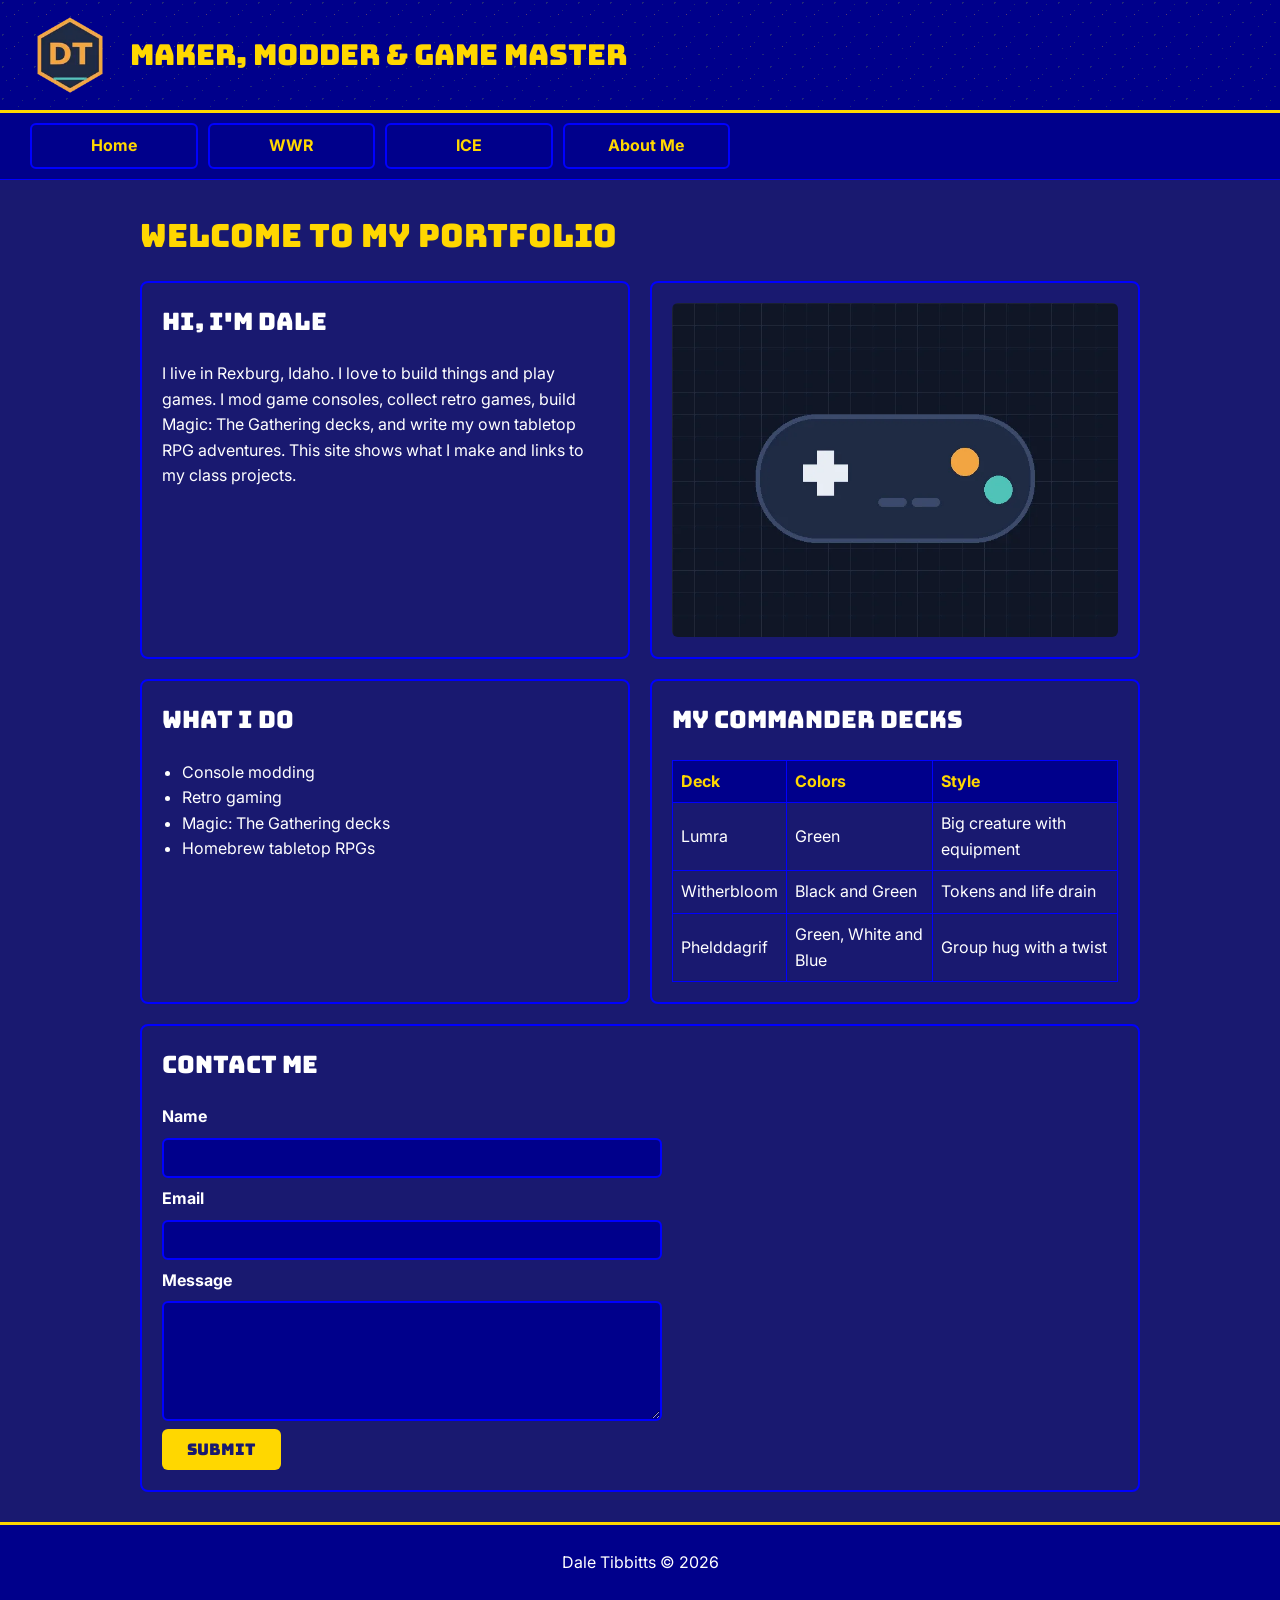
<file: index.html>
<!DOCTYPE html>
<html lang="en">
<head>
    <meta charset="UTF-8">
    <meta name="viewport" content="width=device-width, initial-scale=1.0">
    <title>Dale Tibbitts | Maker, Modder &amp; Game Master</title>
    <link rel="stylesheet" href="styles/style.css">
</head>
<body>
    <header>
        <img src="images/logo.webp" alt="DT logo in a hexagon" width="128" height="128">
        <p class="site-name">Maker, Modder &amp; Game Master</p>
    </header>

    <nav>
        <ul>
            <li><a href="index.html">Home</a></li>
            <li><a href="wwr/index.html">WWR</a></li>
            <li><a href="ice.html">ICE</a></li>
            <li><a href="about.html">About Me</a></li>
        </ul>
    </nav>

    <main>
        <h1>Welcome to My Portfolio</h1>

        <section>
            <h2>Hi, I'm Dale</h2>
            <p>I live in Rexburg, Idaho. I love to build things and play games. I mod game consoles, collect retro games, build Magic: The Gathering decks, and write my own tabletop RPG adventures. This site shows what I make and links to my class projects.</p>
        </section>

        <figure>
            <img src="images/controller.webp" alt="A simple drawing of a game controller" width="800" height="600">
        </figure>

        <section>
            <h2>What I Do</h2>
            <ul>
                <li>Console modding</li>
                <li>Retro gaming</li>
                <li>Magic: The Gathering decks</li>
                <li>Homebrew tabletop RPGs</li>
            </ul>
        </section>

        <section>
            <h2>My Commander Decks</h2>
            <table>
                <thead>
                    <tr>
                        <th>Deck</th>
                        <th>Colors</th>
                        <th>Style</th>
                    </tr>
                </thead>
                <tbody>
                    <tr>
                        <td>Lumra</td>
                        <td>Green</td>
                        <td>Big creature with equipment</td>
                    </tr>
                    <tr>
                        <td>Witherbloom</td>
                        <td>Black and Green</td>
                        <td>Tokens and life drain</td>
                    </tr>
                    <tr>
                        <td>Phelddagrif</td>
                        <td>Green, White and Blue</td>
                        <td>Group hug with a twist</td>
                    </tr>
                </tbody>
            </table>
        </section>

        <section class="contact">
            <h2>Contact Me</h2>
            <form>
                <label for="name">Name</label>
                <input type="text" id="name" name="name">

                <label for="email">Email</label>
                <input type="email" id="email" name="email">

                <label for="message">Message</label>
                <textarea id="message" name="message" rows="5"></textarea>

                <button type="submit">Submit</button>
            </form>
        </section>
    </main>

    <footer>
        <p>Dale Tibbitts &copy; 2026</p>
    </footer>
</body>
</html>
</file>
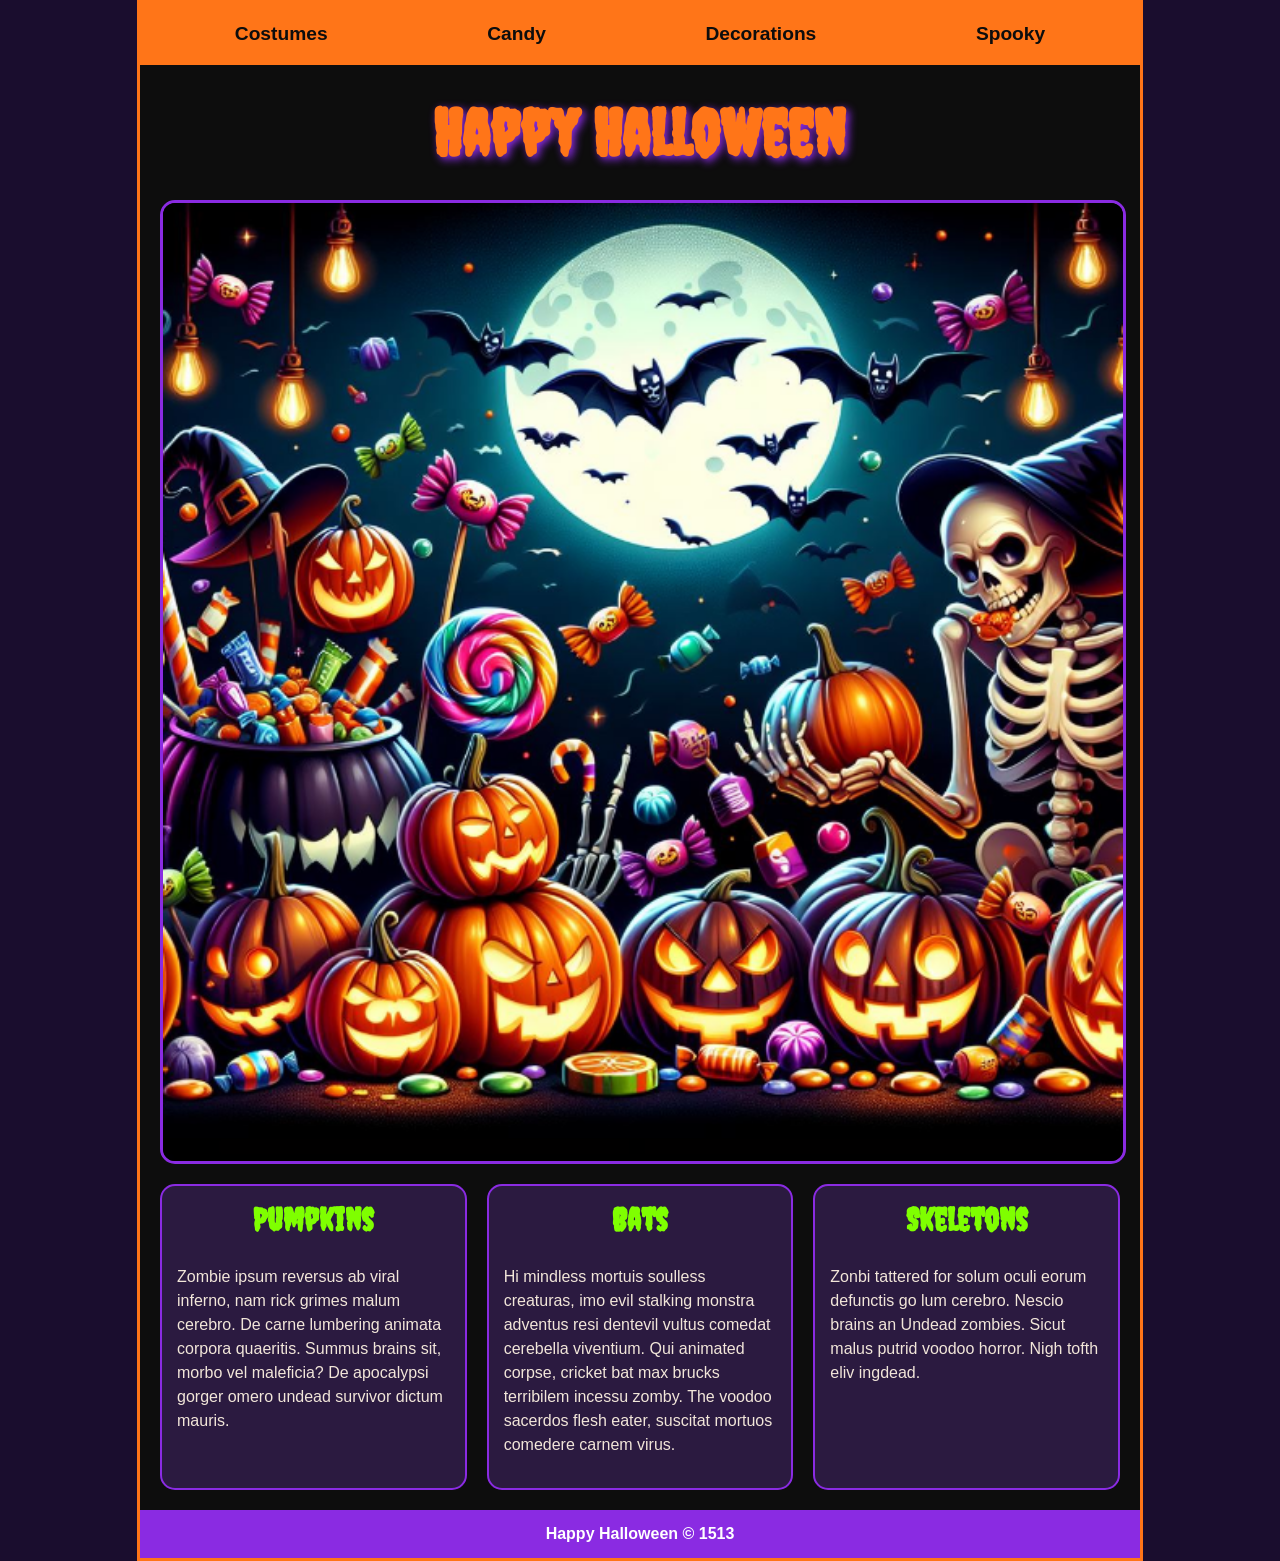
<file: ice/halloween/index.html>
<!-- For this activity you are not allowed to change
 the HTML code, only the CSS -->

<!DOCTYPE html>
<html lang="en">

<head>
    <meta charset="UTF-8">
    <meta name="viewport" content="width=device-width, initial-scale=1.0">
    <title>Document</title>
    <link rel="stylesheet" href="styles/styles.css">
</head>

<body>
    <div id="wrapper">
        <header>
            <nav>
                <ul>
                    <li>Costumes</li>
                    <li>Candy</li>
                    <li>Decorations</li>
                    <li>Spooky</li>
                </ul>
            </nav>
        </header>
        <main>
            <h1>Happy Halloween</h1>
            <img src="images/halloween.png">
            <section>
                <h2>Pumpkins</h2>
                <p>Zombie ipsum reversus ab viral inferno, nam rick grimes
                    malum cerebro. De carne lumbering animata corpora quaeritis.
                    Summus brains sit​​, morbo vel maleficia? De apocalypsi gorger
                    omero undead survivor dictum mauris. </p>
            </section>
            <section>
                <h2>Bats</h2>
                <p>Hi mindless mortuis soulless
                    creaturas, imo evil stalking monstra adventus resi dentevil vultus
                    comedat cerebella viventium. Qui animated corpse, cricket bat max
                    brucks terribilem incessu zomby. The voodoo sacerdos flesh eater,
                    suscitat mortuos comedere carnem virus.</p>
            </section>
            <section>
                <h2>Skeletons</h2>
                <p>Zonbi tattered for solum oculi
                    eorum defunctis go lum cerebro. Nescio brains an Undead zombies. Sicut
                    malus putrid voodoo horror. Nigh tofth eliv ingdead.</p>
            </section>
        </main>
        <footer>
            Happy Halloween &copy; 1513
        </footer>
    </div>
</body>

</html>
</file>
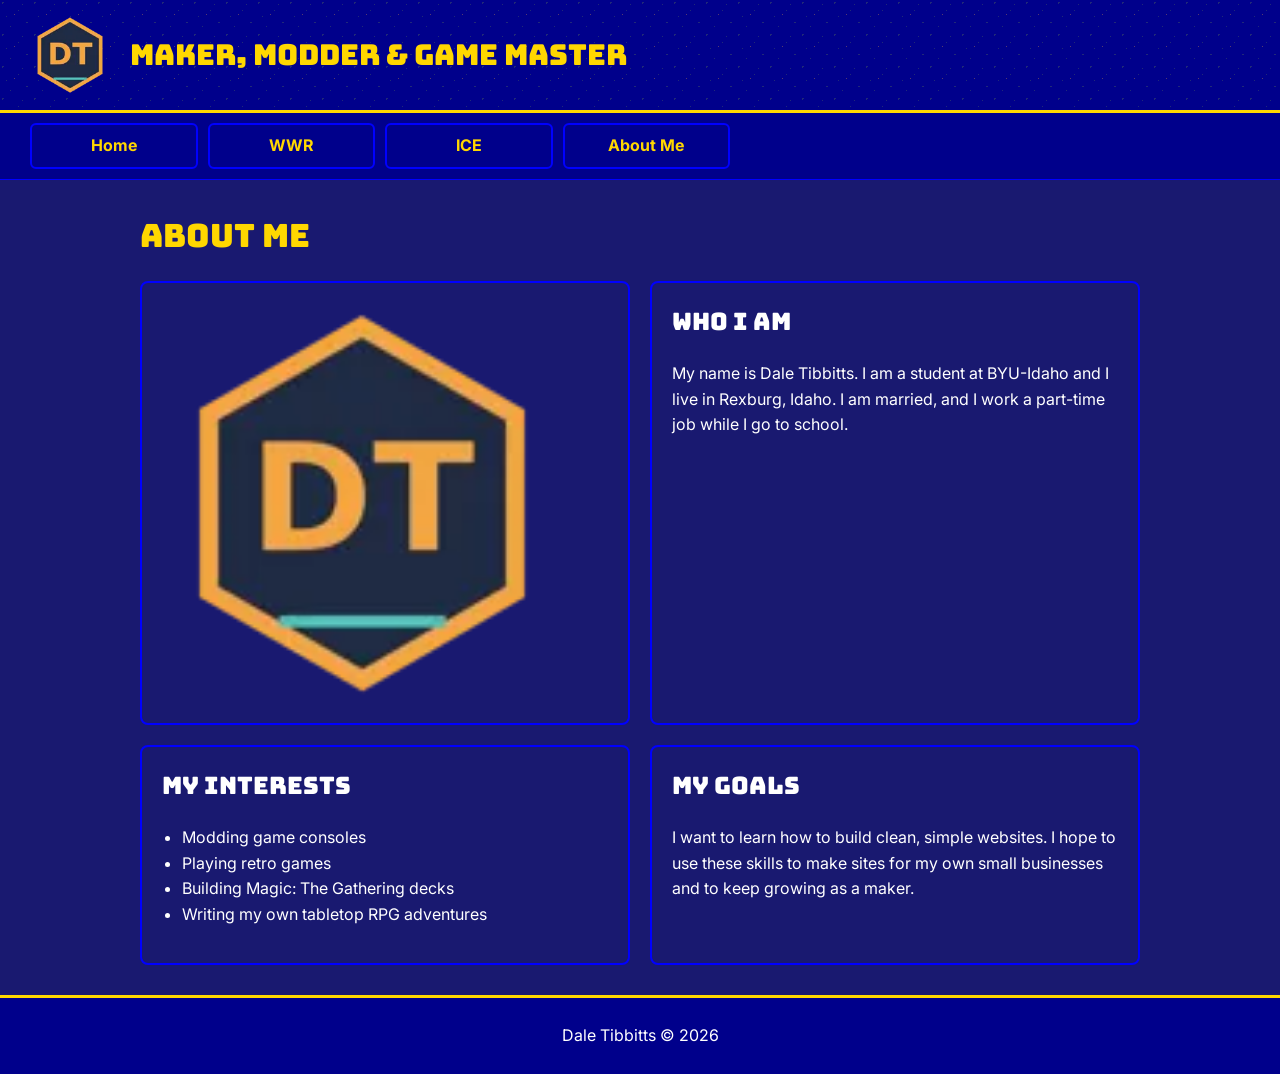
<file: about.html>
<!DOCTYPE html>
<html lang="en">
<head>
    <meta charset="UTF-8">
    <meta name="viewport" content="width=device-width, initial-scale=1.0">
    <title>About Me | Dale Tibbitts</title>
    <link rel="stylesheet" href="styles/style.css">
</head>
<body>
    <header>
        <img src="images/logo.webp" alt="DT logo in a hexagon" width="128" height="128">
        <p class="site-name">Maker, Modder &amp; Game Master</p>
    </header>

    <nav>
        <ul>
            <li><a href="index.html">Home</a></li>
            <li><a href="wwr/index.html">WWR</a></li>
            <li><a href="ice.html">ICE</a></li>
            <li><a href="about.html">About Me</a></li>
        </ul>
    </nav>

    <main>
        <h1>About Me</h1>

        <figure>
            <img src="images/logo.webp" alt="My DT logo" width="400" height="400">
        </figure>

        <section>
            <h2>Who I Am</h2>
            <p>My name is Dale Tibbitts. I am a student at BYU-Idaho and I live in Rexburg, Idaho. I am married, and I work a part-time job while I go to school.</p>
        </section>

        <section>
            <h2>My Interests</h2>
            <ul>
                <li>Modding game consoles</li>
                <li>Playing retro games</li>
                <li>Building Magic: The Gathering decks</li>
                <li>Writing my own tabletop RPG adventures</li>
            </ul>
        </section>

        <section>
            <h2>My Goals</h2>
            <p>I want to learn how to build clean, simple websites. I hope to use these skills to make sites for my own small businesses and to keep growing as a maker.</p>
        </section>
    </main>

    <footer>
        <p>Dale Tibbitts &copy; 2026</p>
    </footer>
</body>
</html>
</file>
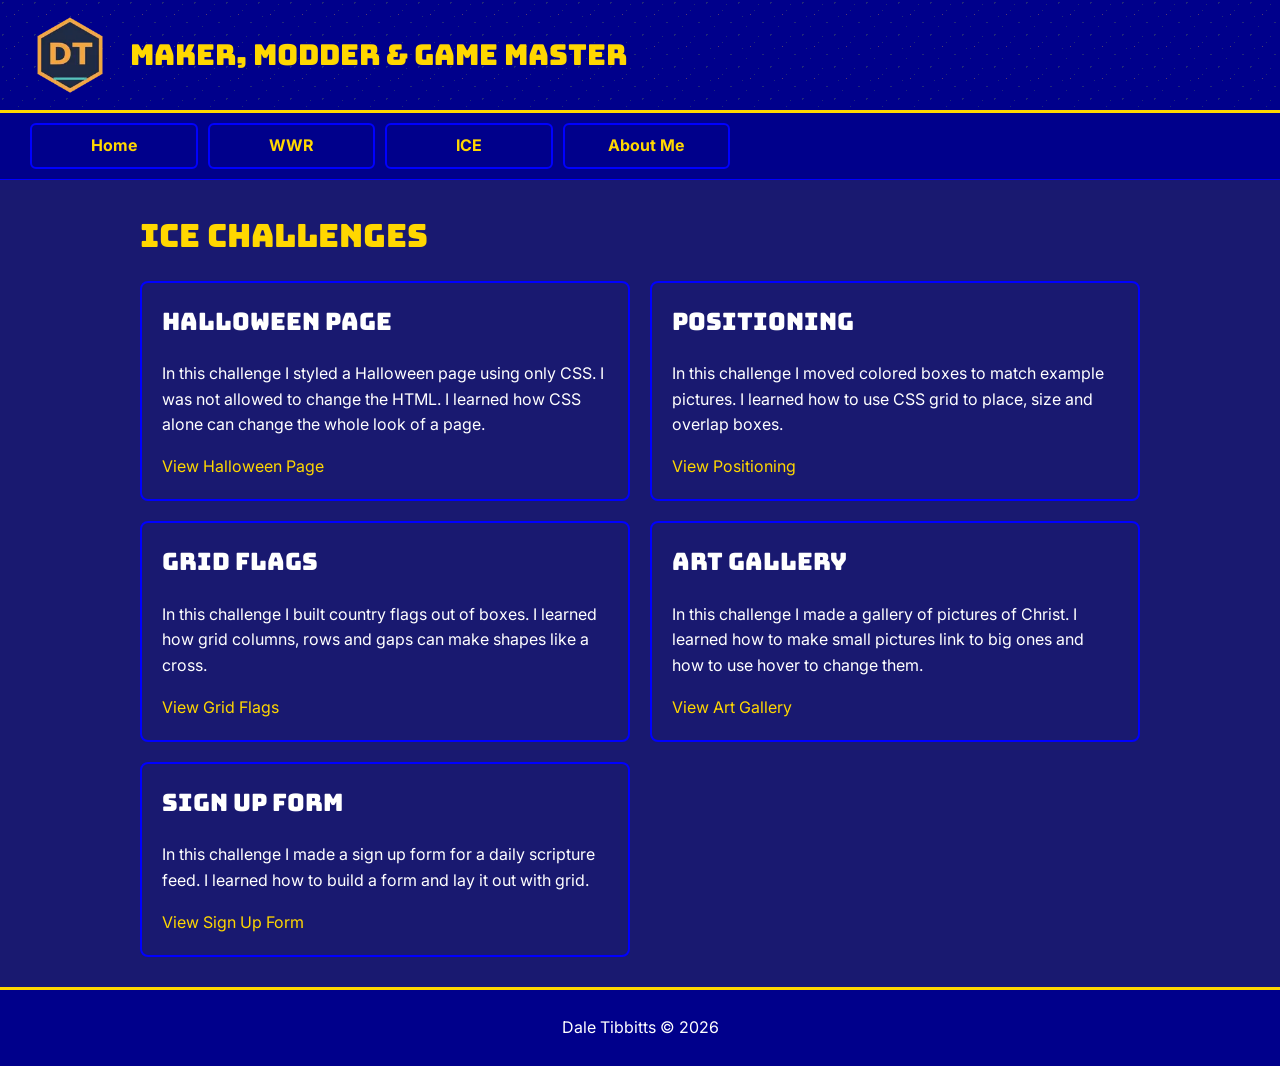
<file: ice.html>
<!DOCTYPE html>
<html lang="en">
<head>
    <meta charset="UTF-8">
    <meta name="viewport" content="width=device-width, initial-scale=1.0">
    <title>ICE Challenges | Dale Tibbitts</title>
    <link rel="stylesheet" href="styles/style.css">
</head>
<body>
    <header>
        <img src="images/logo.webp" alt="DT logo in a hexagon" width="128" height="128">
        <p class="site-name">Maker, Modder &amp; Game Master</p>
    </header>

    <nav>
        <ul>
            <li><a href="index.html">Home</a></li>
            <li><a href="wwr/index.html">WWR</a></li>
            <li><a href="ice.html">ICE</a></li>
            <li><a href="about.html">About Me</a></li>
        </ul>
    </nav>

    <main>
        <h1>ICE Challenges</h1>

        <section>
            <h2>Halloween Page</h2>
            <p>In this challenge I styled a Halloween page using only CSS. I was not allowed to change the HTML. I learned how CSS alone can change the whole look of a page.</p>
            <a href="ice/halloween/index.html" target="_blank">View Halloween Page</a>
        </section>

        <section>
            <h2>Positioning</h2>
            <p>In this challenge I moved colored boxes to match example pictures. I learned how to use CSS grid to place, size and overlap boxes.</p>
            <a href="ice/positioning/positioning.html" target="_blank">View Positioning</a>
        </section>

        <section>
            <h2>Grid Flags</h2>
            <p>In this challenge I built country flags out of boxes. I learned how grid columns, rows and gaps can make shapes like a cross.</p>
            <a href="ice/grid_flags/flags.html" target="_blank">View Grid Flags</a>
        </section>

        <section>
            <h2>Art Gallery</h2>
            <p>In this challenge I made a gallery of pictures of Christ. I learned how to make small pictures link to big ones and how to use hover to change them.</p>
            <a href="ice/gallery/gallery.html" target="_blank">View Art Gallery</a>
        </section>

        <section>
            <h2>Sign Up Form</h2>
            <p>In this challenge I made a sign up form for a daily scripture feed. I learned how to build a form and lay it out with grid.</p>
            <a href="ice/signup/signup.html" target="_blank">View Sign Up Form</a>
        </section>
    </main>

    <footer>
        <p>Dale Tibbitts &copy; 2026</p>
    </footer>
</body>
</html>
</file>
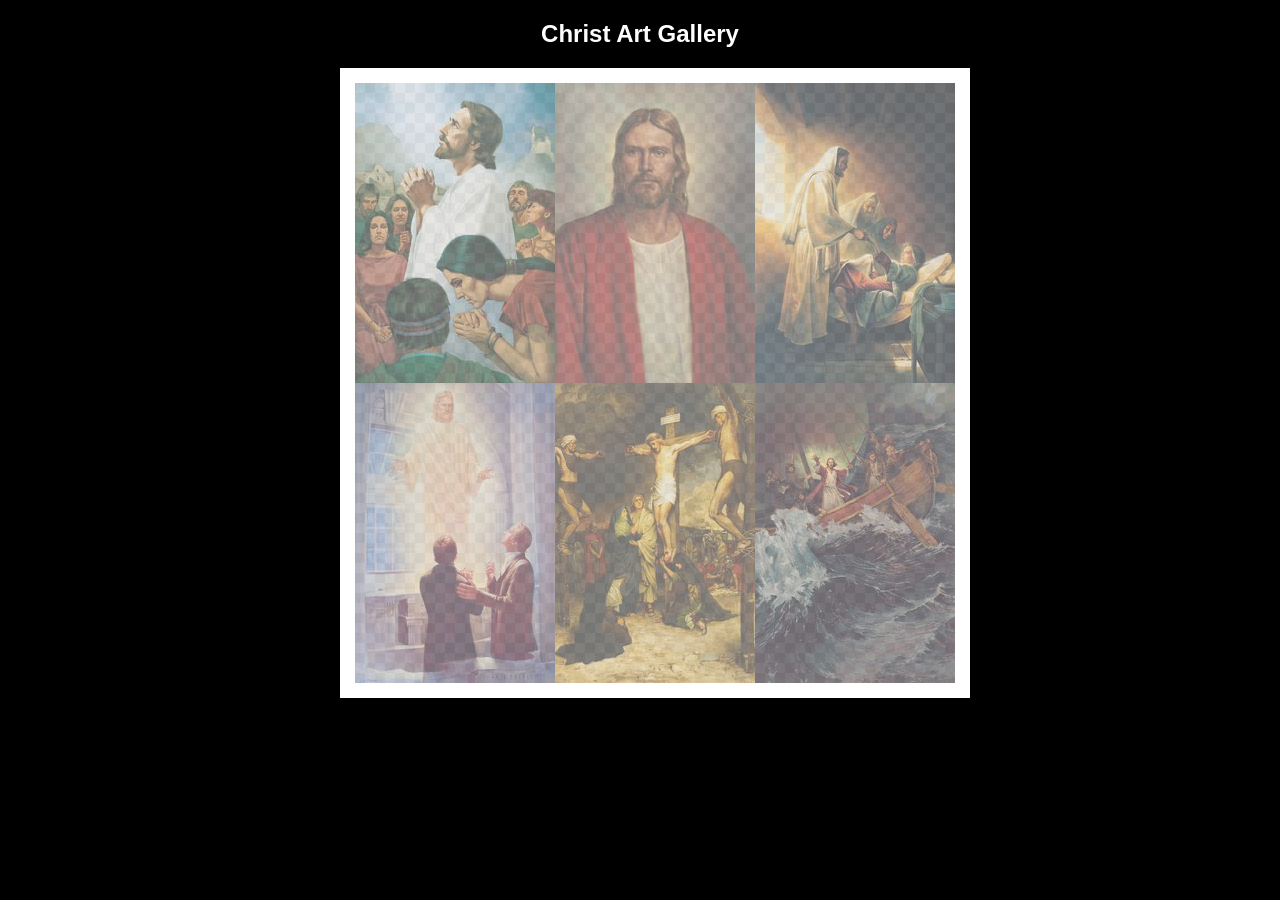
<file: ice/gallery/gallery.html>
<!DOCTYPE html>
<html lang="en">
<head>
    <meta charset="UTF-8">
    <meta name="viewport" content="width=device-width, initial-scale=1.0">
    <title>Images of Christ</title>
    <style>
        body {
            background: black;
        }
        #wrapper{
            width: 600px;
            margin: 0 auto;
        }
        nav {
            color: white;
            text-align: center;
            font-family: Haettenschweiler, 'Arial Narrow Bold', sans-serif;
        }
        #gallery{
            display: grid;
            grid-template-columns: 200px 200px 200px;
            border: 15px solid rgb(255, 255, 255);
            width: 100%;
            background-color: #ddd;
            background-image:
                linear-gradient(45deg, #ccc 26%, transparent 26%),
                linear-gradient(135deg, #ccc 26%, transparent 26%),
                linear-gradient(45deg, transparent 75%, #ccc 75%),
                linear-gradient(135deg, transparent 75%, #ccc 75%);
            background-size: 20px 20px;
            background-position: 0 0, 10px 0, 10px -10px, 0px 10px;
        }
        #gallery a {
            cursor: url('images/christus.png'), pointer;
        }
        #gallery img {
            width: 200px;
            height: 300px;
            opacity: 50%;
            display: block;
        }
        #gallery img:hover{
            opacity: 100%;
        }
    </style>
</head>
<body>
    <div id="wrapper">
        <nav>
            <h1>Christ Art Gallery</h1>
        </nav>
        <main>
            <div id="gallery">
                <a href="images/big/img1.jpg"><img src="images/small/img1.jpg" alt="Christ praying with the Nephites"></a>
                <a href="images/big/img2.jpg"><img src="images/small/img2.jpg" alt="Jesus the Christ"></a>
                <a href="images/big/img3.jpg"><img src="images/small/img3.jpg" alt="Jesus Raising the Daughter of Jairus"></a>
                <a href="images/big/img4.jpg"><img src="images/small/img4.jpg" alt="The Lord Appears in the Kirtland Temple"></a>
                <a href="images/big/img5.jpg"><img src="images/small/img5.jpg" alt="Crucifixion of Jesus Christ"></a>
                <a href="images/big/img6.jpg"><img src="images/small/img6.jpg" alt="Jesus Calms the Storm"></a>
            </div>
        </main>
    </div>
</body>
</html>
</file>
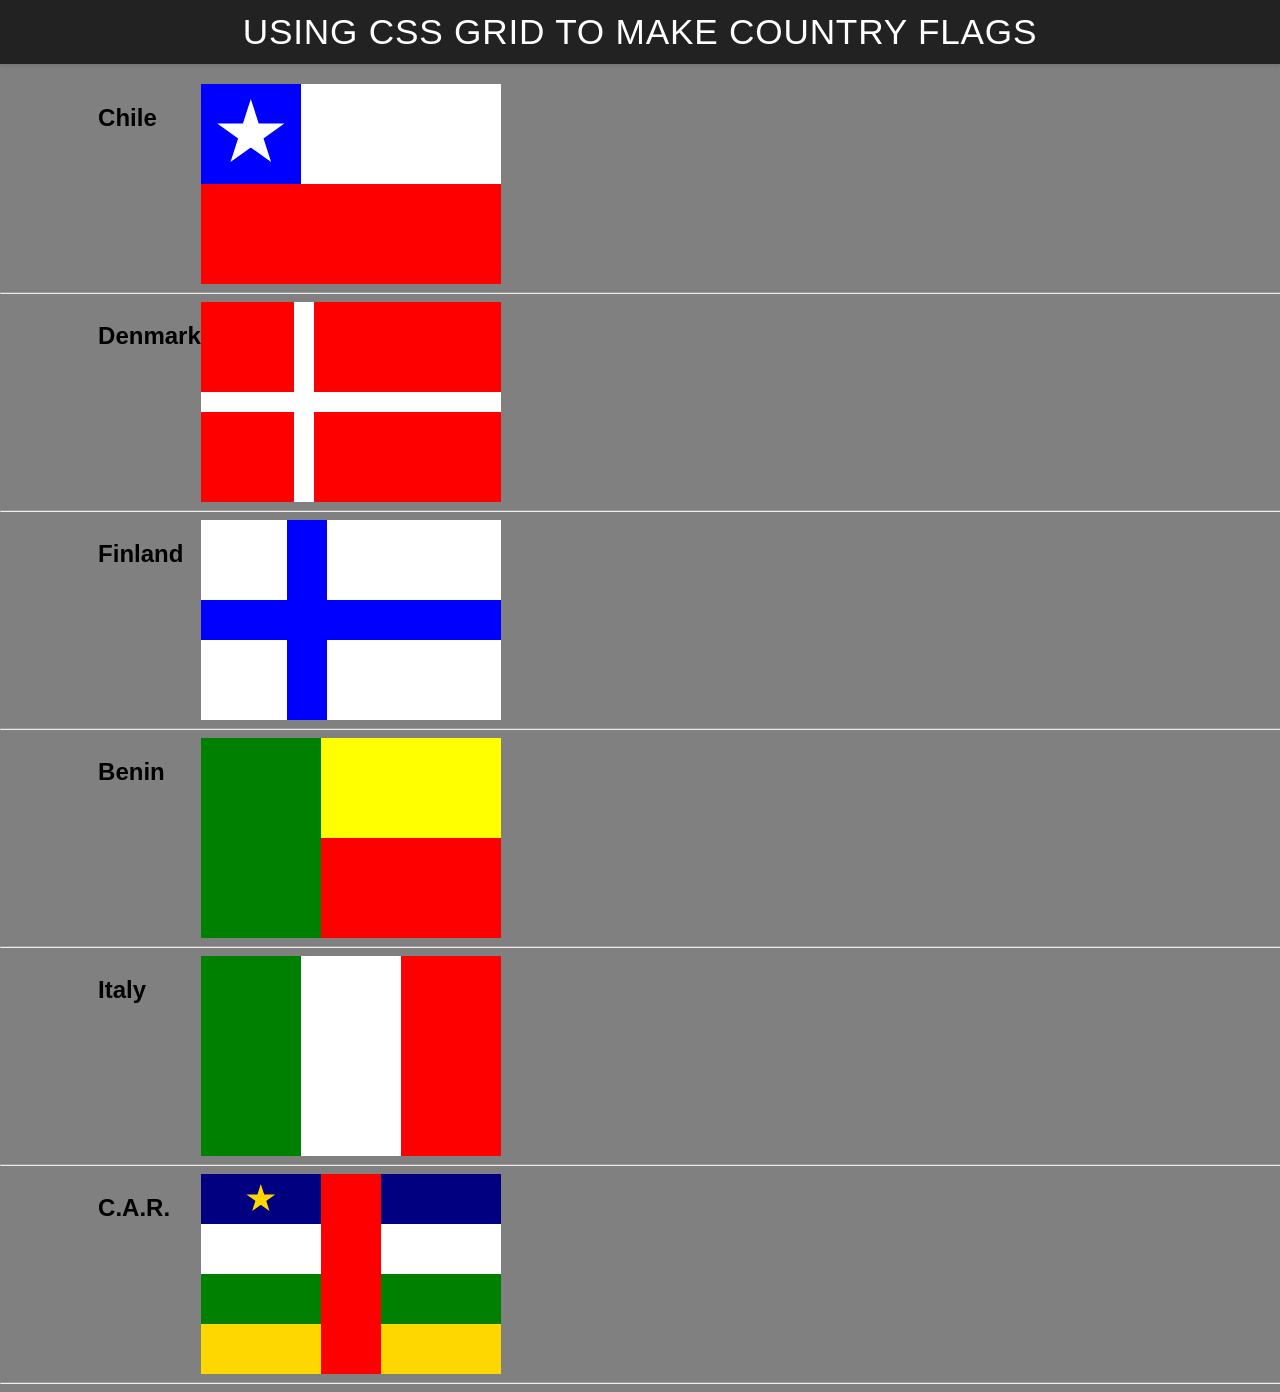
<file: ice/grid_flags/flags.html>
<!DOCTYPE html>
<html lang="en">

<head>
    <meta charset="UTF-8">
    <meta name="viewport" content="width=device-width, initial-scale=1.0">
    <title>Flag</title>
    <style>
        body {
            margin: 0;
            font-family: 'Helvetica Neue', sans-serif;
            background-color: gray;
        }

        header {
            background-color: #222;
            color: #fff;
            padding: 0.75rem 1.5rem;
            display: flex;
            align-items: center;
            justify-content: center;
            font-size: 1.1rem;
            letter-spacing: 0.05rem;
            text-transform: uppercase;
            box-shadow: 0 2px 4px rgba(0, 0, 0, 0.1);
        }

        header h1 {
            margin: 0;
            font-weight: 400;
        }
        main {
            display: grid;
            grid-template-columns: .1fr .1fr 1fr .1fr;
            margin-top: 20px;
        }
        hr {
            width: 100%;
            grid-column: 1 / 5;
        }
        h2 {
            grid-column: 2/3;
        }

        /* =====================================================
           CHILE (given to us - just here for reference)
           ===================================================== */
        #blue {
            background: blue;
            grid-column: 1 / 2;
            display: grid;
            align-items: center;
            justify-items: center;
        }

        #white {
            background: white;
            grid-column: 2 / 4;
        }

        #red {
            background: red;
            grid-column: 1 / 4;
        }

        #chile {
            display: grid;
            grid-template-columns: 1fr 1fr 1fr;
            grid-template-rows: 1fr 1fr;
            height: 200px;
            width: 300px;
        }

        .star {
            width: 70px;
            aspect-ratio: 1;
            background: white;
            clip-path: polygon(50% 0, 79% 90%, 2% 35%, 98% 35%, 21% 90%);
        }

        /* =====================================================
           DENMARK
           Idea: a grid with 2 columns and 2 rows = 4 red boxes.
           The "gap" is the empty space BETWEEN the boxes. We make
           the background white, so the gap looks like a white cross!
           ===================================================== */
        #denmark {
            display: grid;
            grid-template-columns: 1fr 2fr;   /* left column is half as wide as the right */
            grid-template-rows: 1fr 1fr;      /* two equal rows */
            gap: 20px;                        /* space between boxes = the cross */
            background: white;                /* what shows through the gap */
            height: 200px;
            width: 300px;
        }

        /* all four boxes are red - the grid places them in order automatically */
        #dred1, #dred2, #dred3, #dred4 {
            background: red;
        }

        /* =====================================================
           FINLAND
           Same trick as Denmark, but the colors are flipped:
           the background (the gap) is blue and the boxes are white.
           ===================================================== */
        #finland {
            display: grid;
            grid-template-columns: 1fr 2fr;
            grid-template-rows: 1fr 1fr;
            gap: 40px;                        /* a thicker cross than Denmark */
            background: blue;
            height: 200px;
            width: 300px;
        }

        #fwhite1, #fwhite2, #fwhite3, #fwhite4 {
            background: white;
        }

        /* =====================================================
           BENIN
           2 columns, 2 rows. The green box is tall, so we tell it
           to start at row line 1 and end at row line 3 (covers both rows).
           ===================================================== */
        #benin {
            display: grid;
            grid-template-columns: 2fr 3fr;   /* green column is a bit narrower */
            grid-template-rows: 1fr 1fr;
            height: 200px;
            width: 300px;
        }

        #bgreen {
            background: green;
            grid-row: 1 / 3;                  /* stretch down through both rows */
        }

        #byellow {
            background: yellow;               /* goes in the next open spot: top right */
        }

        #bred {
            background: red;                  /* next open spot: bottom right */
        }

        /* =====================================================
           BONUS: ITALY
           Three equal columns, one color in each. That's it!
           ===================================================== */
        #italy {
            display: grid;
            grid-template-columns: 1fr 1fr 1fr;
            height: 200px;
            width: 300px;
        }

        #igreen { background: green; }
        #iwhite { background: white; }
        #ired   { background: red; }

        /* =====================================================
           SUPER BONUS: CENTRAL AFRICAN REPUBLIC
           Step 1: make 4 horizontal stripes (4 rows).
           Step 2: lay a red vertical stripe on top, in the middle column.
           (Grid items are allowed to share the same spot - the one that
           comes LATER in the HTML is drawn on top.)
           ===================================================== */
        #car {
            display: grid;
            grid-template-columns: 2fr 1fr 2fr;  /* the middle column is the red stripe */
            grid-template-rows: 1fr 1fr 1fr 1fr; /* four stripes */
            height: 200px;
            width: 300px;
        }

        /* each stripe stretches across all 3 columns (line 1 to line 4)
           and we say exactly which row it lives in */
        #cblue   { background: navy;   grid-column: 1 / 4; grid-row: 1; }
        #cwhite  { background: white;  grid-column: 1 / 4; grid-row: 2; }
        #cgreen  { background: green;  grid-column: 1 / 4; grid-row: 3; }
        #cyellow { background: gold;   grid-column: 1 / 4; grid-row: 4; }

        /* red stripe: middle column, from row line 1 to row line 5 (all 4 rows) */
        #cred {
            background: red;
            grid-column: 2 / 3;
            grid-row: 1 / 5;
        }

        /* star: reuses the .star shape from Chile, just smaller and gold.
           It sits in column 1, row 1 - on top of the blue stripe. */
        #cstar {
            grid-column: 1 / 2;
            grid-row: 1 / 2;
            width: 30px;
            background: gold;
            align-self: center;               /* centered up/down in its cell */
            justify-self: center;             /* centered left/right in its cell */
        }
    </style>
</head>

<body>
    <header>
        <h1>Using CSS Grid to make Country Flags</h1>
    </header>
    <main>
        <h2>Chile</h2>
        <div id="chile">
            <div id="blue">
                <div class="star"></div>
            </div>
            <div id="white"></div>
            <div id="red"></div>
        </div>
        <hr>

        <h2>Denmark</h2>
        <div id="denmark">
            <div id="dred1"></div>
            <div id="dred2"></div>
            <div id="dred3"></div>
            <div id="dred4"></div>
        </div>
        <hr>

        <h2>Finland</h2>
        <div id="finland">
            <div id="fwhite1"></div>
            <div id="fwhite2"></div>
            <div id="fwhite3"></div>
            <div id="fwhite4"></div>
        </div>
        <hr>

        <h2>Benin</h2>
        <div id="benin">
            <div id="bgreen"></div>
            <div id="byellow"></div>
            <div id="bred"></div>
        </div>
        <hr>

        <h2>Italy</h2>
        <div id="italy">
            <div id="igreen"></div>
            <div id="iwhite"></div>
            <div id="ired"></div>
        </div>
        <hr>

        <h2>C.A.R.</h2>
        <div id="car">
            <div id="cblue"></div>
            <div id="cwhite"></div>
            <div id="cgreen"></div>
            <div id="cyellow"></div>
            <div id="cred"></div>
            <div id="cstar" class="star"></div>
        </div>
        <hr>
    </main>
</body>

</html>
</file>
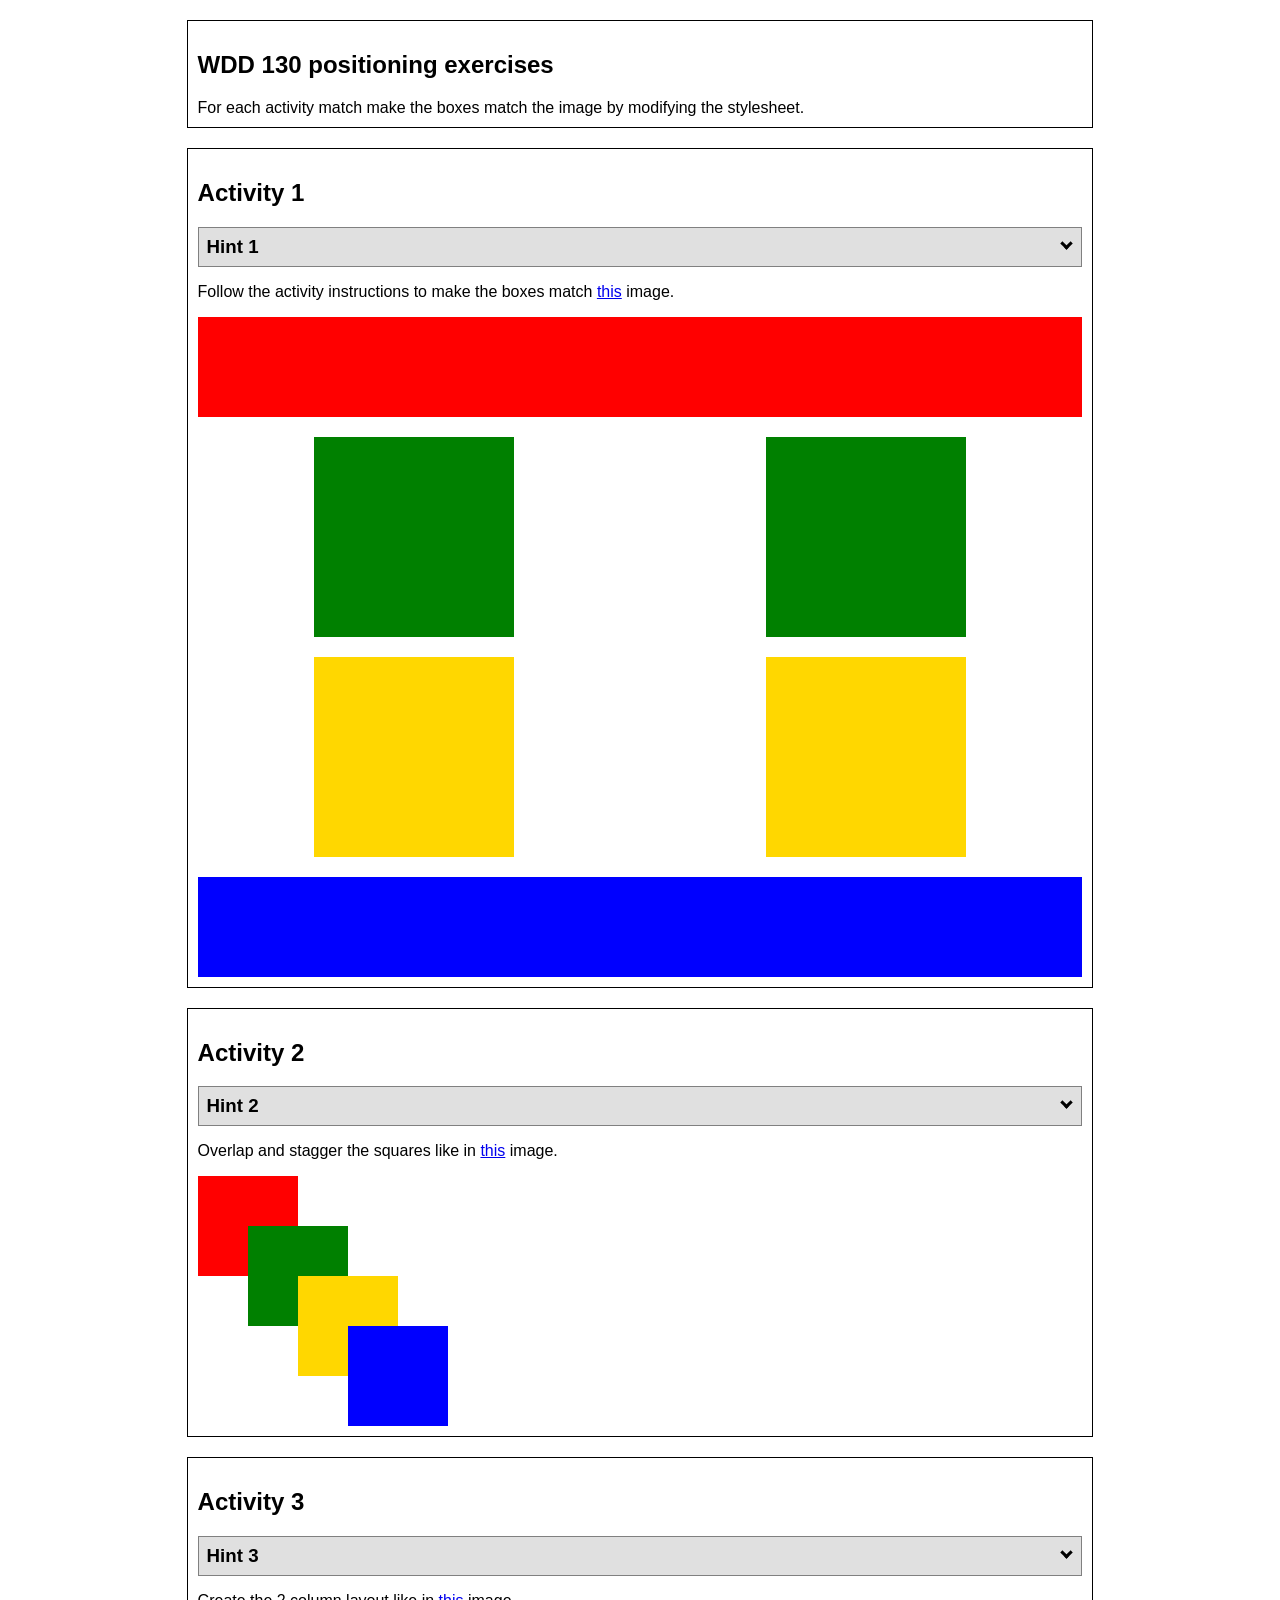
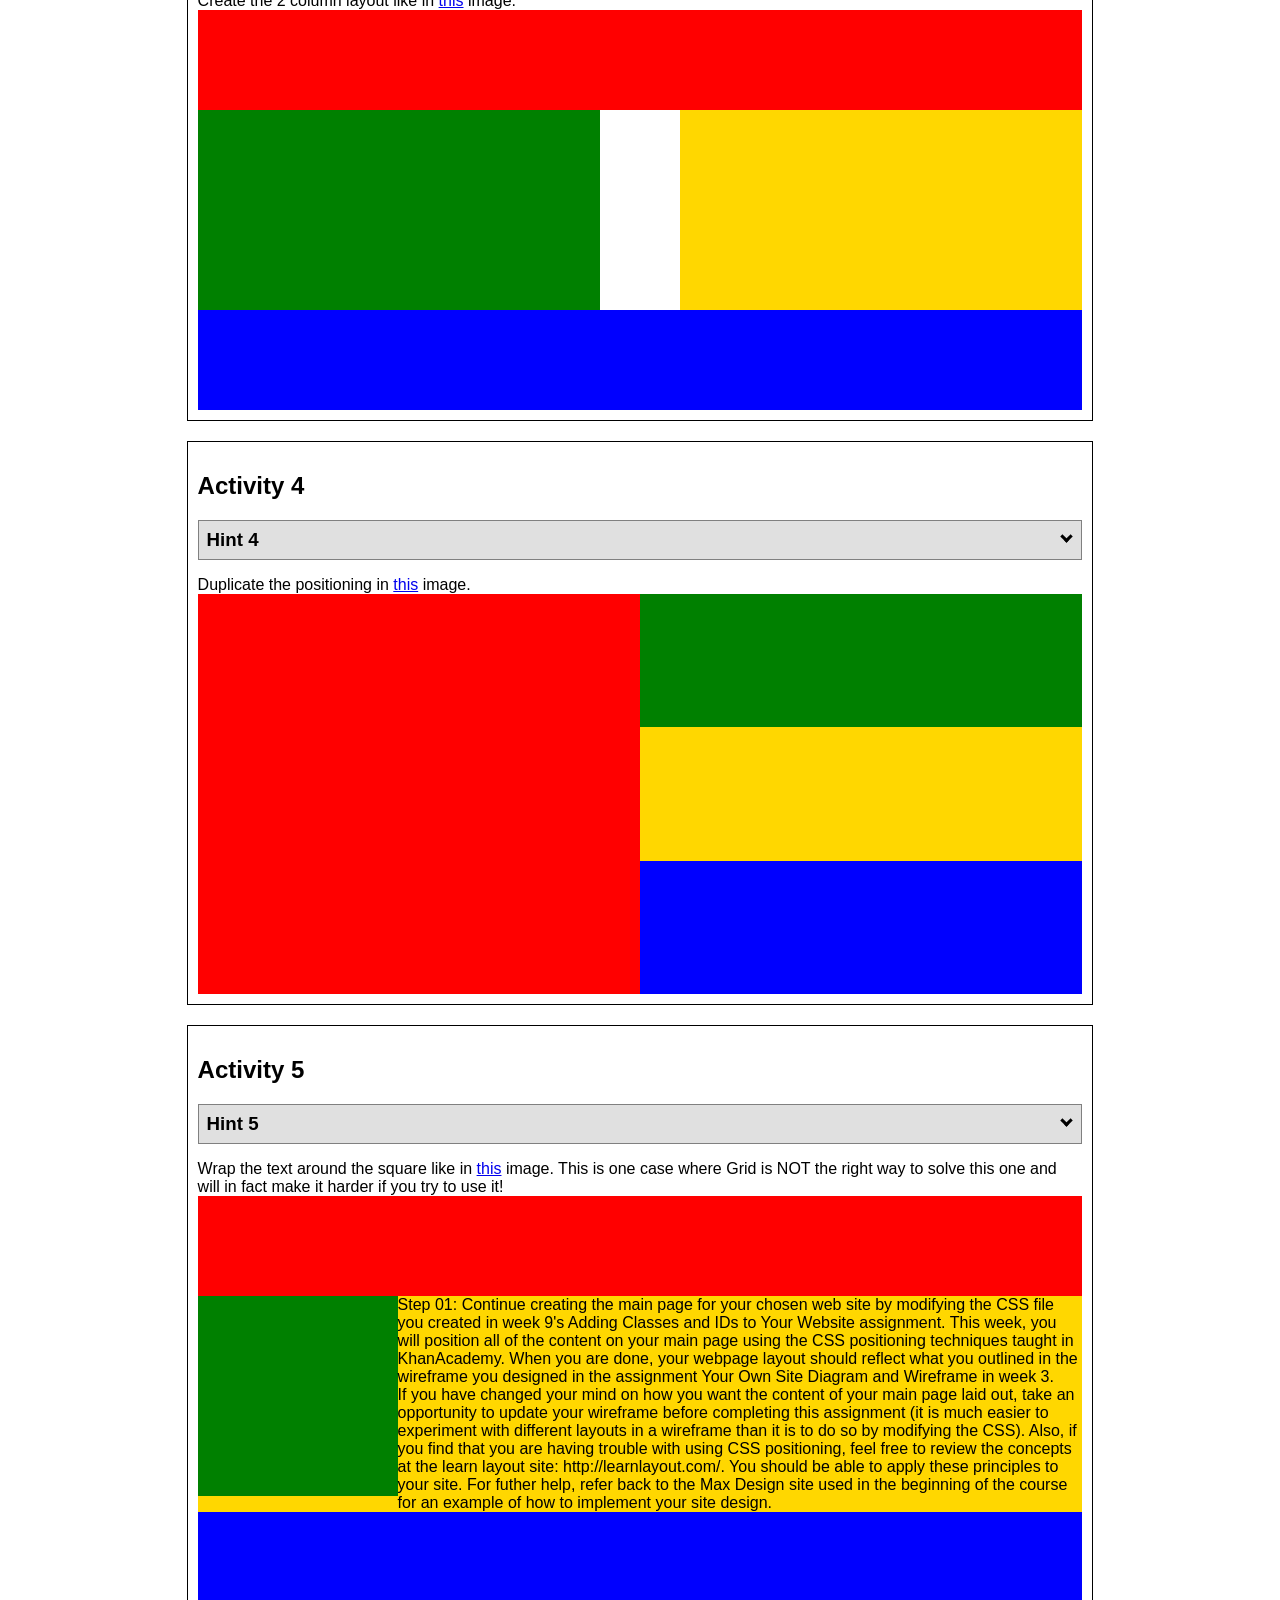
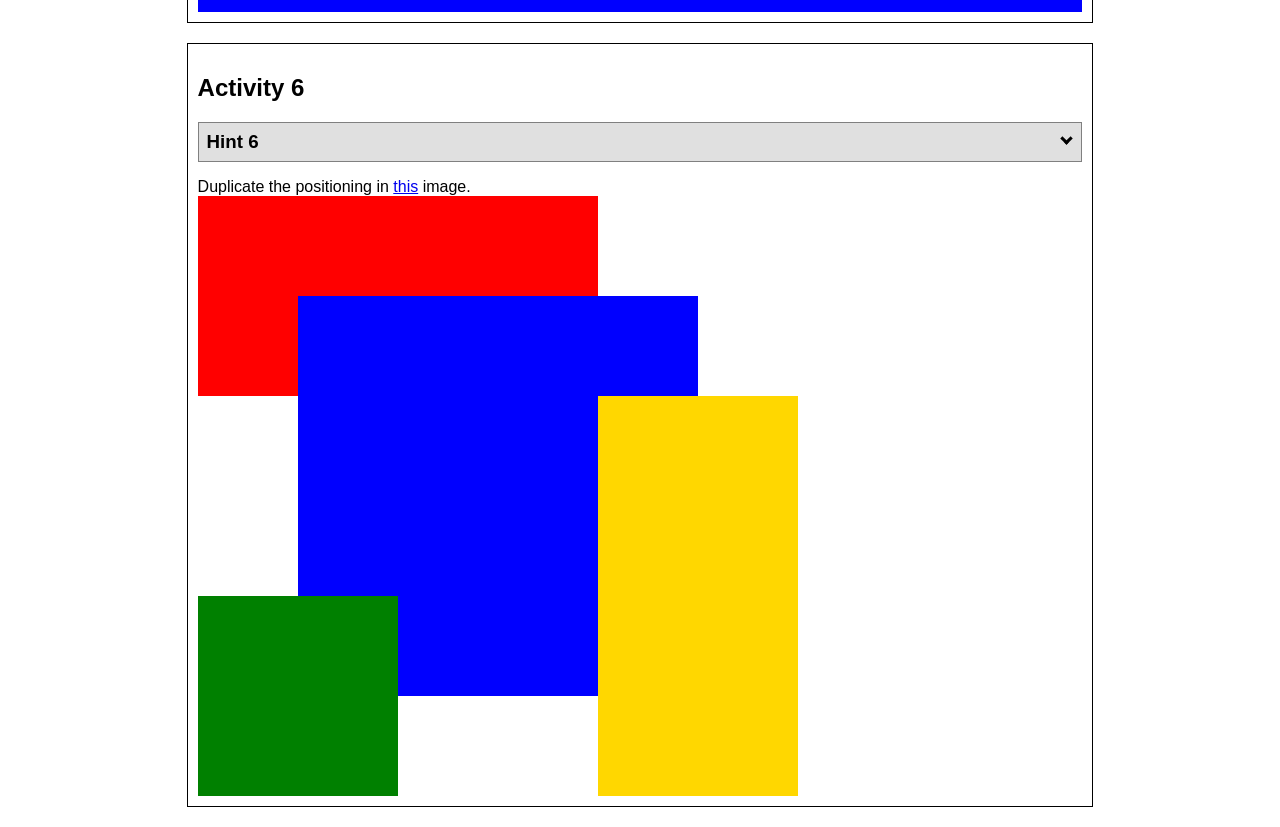
<file: ice/positioning/positioning.html>
<!DOCTYPE html>
<html lang="en">
  <head>
    <!-- HTML - Name: positioning.html -->
    <title>Positioning Activity</title>
    <link rel="stylesheet" type="text/css" href="positionstyles.css" />
  </head>
  <body>
    <div class="activity">
      <h2>WDD 130 positioning exercises</h2>
      For each activity match make the boxes match the image by modifying the stylesheet.</div>
    <div class="activity">
      <h2>Activity 1</h2>
      <section class="hint"><input type="checkbox" ><i></i> <h3>Hint 1</h3><div><p>Use the activity instructions for the firt activity</a></p></div></section>
      <p>Follow the activity instructions to make the boxes match  <a href="images/example1.png" target="_blank">this</a> image.</p>
      <div class="content1" >
        <div class="red1" ></div>
        <div class="green1" ></div>
        <div class="green1" ></div>
        <div class="yellow1"></div>
        <div class="yellow1"></div>
        <div class="blue1"></div>
      </div>
    </div>
    <div class="activity">
      <h2>Activity 2</h2>
      <section class="hint"><input type="checkbox" > <h3>Hint 2</h3><i></i><div>
      <ul>
      <li>grid-template-columns: 50px 50px 50px 50px 50px </li></ul></div></section>
      <p>Overlap and stagger the squares like in <a href="images/example2.png" target="_blank">this</a> image.</p>
      <div class="content2" >
        <div class="red2" ></div>
        <div class="green2" ></div>
        <div class="yellow2"></div>
        <div class="blue2"></div>
      </div>
    </div>
    <div class="activity">
      <h2>Activity 3</h2>
      <section class="hint"><input type="checkbox" > <h3>Hint 3</h3><i></i><div><p>This one is going to be best solved with CSS Grid. Remember to make the boxes the right width first...then start moving them around. </p><h4>Properties used:</h4><ul><li>display:grid;</li><li>grid-template-columns:</li><li>grid-column-gap:</li>
        <li>grid-column:</li>  </ul></div></section>
      Create the 2 column layout like in <a href="images/example3.png" target="_blank">this</a>  image.
      <div class="content3" >
        <div class="red3" ></div>
        <div class="green3" ></div>
        <div class="yellow3"></div>
        <div class="blue3"></div>
      </div>
    </div>
    <div class="activity">
      <h2>Activity 4</h2>
      <section class="hint"><input type="checkbox" > <h3>Hint 4</h3><i></i><div><p>For the others we have been primarily concerned with width. For this one you will need to adjust height as well. </p><h4>Properties used:</h4><ul><li>display:grid;</li><li>grid-template-columns:</li><li>grid-row:</li></ul></div></section>
      Duplicate the positioning in <a href="images/example4.png" target="_blank">this</a> image. 
      <div class="content4" >
        <div class="red4" ></div>
        <div class="green4" ></div>
        <div class="yellow4"></div>
        <div class="blue4"></div>
      </div>
    </div>

    <div class="activity">
      <h2>Activity 5</h2>
      <section class="hint"><input type="checkbox" > <h3>Hint 5</h3><i></i><div><p>Grid is <strong>not</strong> the right way to do this.  In fact there is only one way to really do that...and that is with float. Remember that we float the thing we want the text to wrap around.  Also remember to start by making all the shapes the right size and shape.</p><h4>Properties used:</h4><ul><li>float: left;</li></ul></div></section>
      Wrap the text around the square like in <a href="images/example5.png" target="_blank">this</a> image. This is one case where Grid is NOT the right way to solve this one and will in fact make it harder if you try to use it!
      <div class="content5" >
        <div class="red5" ></div>
        <div class="green5" ></div>
        <div class="yellow5">Step 01: Continue creating the main page for your chosen web site by modifying the CSS file you created in week 9's Adding Classes and IDs to Your Website assignment. This week, you will position all of the content on your main page using the CSS positioning techniques taught in KhanAcademy. When you are done, your webpage layout should reflect what you outlined in the wireframe you designed in the assignment Your Own Site Diagram and Wireframe in week 3. <br />
          If you have changed your mind on how you want the content of your main page laid out, take an opportunity to update your wireframe before completing this assignment (it is much easier to experiment with different layouts in a wireframe than it is to do so by modifying the CSS). Also, if you find that you are having trouble with using CSS positioning, feel free to review the concepts at the learn layout site: http://learnlayout.com/. You should be able to apply these principles to your site. For futher help, refer back to the Max Design site used in the beginning of the course for an example of how to implement your site design.</div>
        <div class="blue5"></div>
      </div>
    </div>
    <div class="activity">
      <h2>Activity 6</h2>
      <section class="hint"><input type="checkbox" > <h3>Hint 6</h3><i></i><div><p>This one is all about visualizing the grid behind the layout. If you are having a hard time doing that first: all the sizes are even multiples of 100, and second here is another example with the lines drawn: <a href="images/example6-hint.png" target="_blank">example 6 with lines</a>. For this one you will find it easiest if you use px for the column width. You can also use <kbd>z-index</kbd> to control the element layering.    </p><h4>Properties used:</h4><ul><li>display:grid;</li><li>grid-template-columns:</li><li>grid-column:</li><li>grid-row:</li><li><a href="https://www.w3schools.com/cssref/pr_pos_z-index.asp" target="_blank">z-index:</a></li></ul></div></section>
      Duplicate the positioning in <a href="images/example6.png" target="_blank">this</a> image.
      <div class="content6" >
        <div class="red6" ></div>
        <div class="green6" ></div>
        <div class="yellow6"></div>
        <div class="blue6"></div>
      </div>
    </div>
  </body>
</html>
</file>
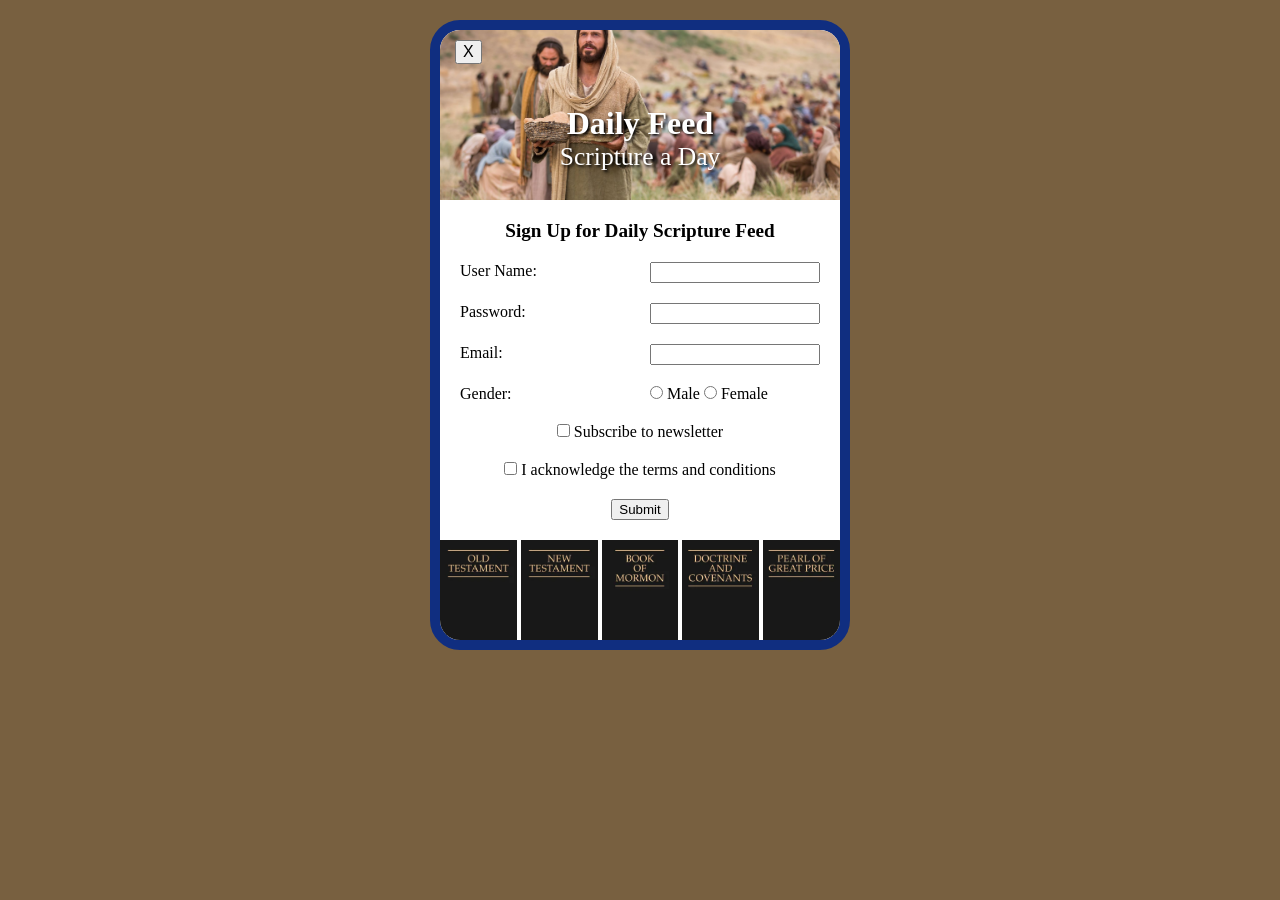
<file: ice/signup/signup.html>
<!DOCTYPE html>
<html lang="en">

<head>
    <meta charset="UTF-8">
    <meta name="viewport" content="width=device-width, initial-scale=1.0">
    <title>Daily Feed Sign Up</title>

    <style>
        * {
            margin: 0;
        }

        body {
            background: rgb(120, 96, 64);
        }

        #formContainer {
            width: 400px;
            margin: 20px auto;
            background-color: white;
            border: 10px solid rgb(16, 46, 128);
            border-radius: 30px;
            overflow: hidden;
            position: relative;
        }

        #banner {
            height: 170px;
            background-image: url("images/jesus_feeds_5000.jpeg");
            background-size: cover;
            background-position: center;
            text-align: center;
            color: white;
            text-shadow: 2px 2px 3px black;
            padding-top: 75px;
            box-sizing: border-box;
        }

        #banner h1 {
            font-size: 2em;
        }

        #banner h2 {
            font-size: 1.6em;
            font-weight: normal;
        }

        #closeBtn {
            position: absolute;
            top: 10px;
            left: 15px;
            font-size: 1em;
        }

        h3 {
            text-align: center;
            font-size: 1.2em;
            margin-top: 20px;
        }

        #myForm {
            display: grid;
            grid-template-columns: 1fr 1fr;
            gap: 20px;
            padding: 20px;
        }

        #myForm input[type="text"],
        #myForm input[type="password"],
        #myForm input[type="email"] {
            width: 100%;
            box-sizing: border-box;
        }

        #myForm section {
            grid-column: 1/3;
            text-align: center;
        }

        #books {
            display: grid;
            grid-template-columns: 1fr 1fr 1fr 1fr 1fr;
            gap: 4px;
        }

        #books img {
            width: 100%;
            height: 100px;
            object-fit: cover;
            object-position: top;
            display: block;
        }
    </style>




</head>

<body>
    <div id="formContainer">
        <div id="banner">
            <h1>Daily Feed</h1>
            <h2>Scripture a Day</h2>
        </div>
        <h3>Sign Up for Daily Scripture Feed</h3>
        <form id="myForm">
            <button type="button" id="closeBtn">X</button>
            <label for="username">User Name:</label>
            <input type="text" id="username" name="username" required>

            <label for="password">Password:</label>
            <input type="password" id="password" name="password" required>

            <label for="email">Email:</label>
            <input type="email" id="email" name="email" required>

            <label>Gender:</label>
            <div>
                <input type="radio" id="male" name="gender" value="male" required>
                <label for="male">Male</label>
                <input type="radio" id="female" name="gender" value="female" required>
                <label for="female">Female</label>
            </div>

            <section>
                <input type="checkbox" id="newsletter" name="newsletter">
                <label for="newsletter">Subscribe to newsletter</label>
            </section>

            <section>
                <input type="checkbox" id="conditions" name="conditions" required>
                <label for="conditions">I acknowledge the terms and conditions</label>
            </section>

            <section>
                <button type="submit">Submit</button>
            </section>
        </form>
        <div id="books">
            <img src="images/old_testament.webp" alt="Old Testament">
            <img src="images/new_testament.webp" alt="New Testament">
            <img src="images/book_of_mormon.webp" alt="Book of Mormon">
            <img src="images/doctrine_and_covenants.webp" alt="Doctrine and Covenants">
            <img src="images/pearl_of_great_price.webp" alt="Pearl of Great Price">
        </div>
    </div>

    <div id="output"></div>

    <script>
        // Here is some Javascript to start looking forward to wdd131
        document.getElementById("closeBtn").addEventListener("click", function () {
            document.getElementById("formContainer").style.display = "none";
         });
        const form = document.getElementById('myForm');
        const output = document.getElementById('output');

        form.addEventListener('submit', function (event) {
            event.preventDefault(); // Stop form from actually submitting

            const formData = new FormData(form);
            const entries = [];

            for (const [key, value] of formData.entries()) {
                if (key == "password") {
                    entries.push(`<strong>${key}</strong>: ${value} (you should probably encrypt the password)`);
                } else {
                    entries.push(`<strong>${key}</strong>: ${value}`);
                }
            }

            output.innerHTML = `
            <br>  
            <h3>Here is the data that would be sent to the server:</h3>
            <ul>
                ${entries.map(item => `<li>${item}</li>`).join('')}
            </ul>
            `;
                });
    </script>

</body>

</html>
</file>
<file: styles/style.css>
@import url("https://fonts.googleapis.com/css2?family=Bungee&family=Inter:wght@400;700&display=swap");

:root {
    --bg: midnightblue;
    --text: white;
    --primary: darkblue;
    --accent: gold;
    --hover: teal;
    --border: blue;
}

body {
    margin: 0;
    background-color: var(--bg);
    color: var(--text);
    font-family: "Inter", Arial, sans-serif;
    line-height: 1.6
}

header {
    display: grid;
    grid-template-columns: auto 1fr;
    align-items: center;
    gap:20px;
    padding: 15px 30px;
    background-color: var(--primary);
    background-image: url("../images/pixel-bg.png");
    background-size: 32px 32px;
    background-position: top  left;
    background-repeat: repeat;
    border-bottom: 3px solid var(--accent);
}

header img {
  width: 80px;
  height: auto;
}

.site-name {
    margin: 0;
    font-family: "Bungee", Arial, sans-serif;
    font-size: 1.8rem;   
    color: var(--accent);
}

nav
{
    background-color: var(--primary);
    border-bottom: 1px solid var(--border);
}

nav ul {
    display: grid;
    grid-template-columns: repeat(4, 1fr);
    gap: 10px;
    max-width: 700px;
    margin: 0px;
    padding: 10px 30px;
    list-style: none;
}

nav li{
    text-align: center;
}

nav a {
    display: block;
    padding: 8px;
    border: 2px solid var(--border);
    border-radius: 6px;
    font-weight: bold;
}

a {
    color: var(--accent);
    text-decoration: none;
}

a:hover { color: var(--hover); }

nav a:hover {
    border-color: var(--hover);
}

h1, h2 {
    font-family: "Bungee", Arial, sans-serif;
    font-weight: normal;
}

h1 {
    grid-column: 1 / -1;
    margin: 0;
    margin: 0;
    color: var(--accent);
}

h2 {
    margin-top: 0;
    color: var(--text);
}

main {
    display: grid;
    grid-template-columns: 1fr 1fr;
    gap: 20px;
    max-width: 1000px;
	margin: 0 auto;
    padding: 30px;
}

section,
figure {
    margin: 0;
    padding: 20px;
    border: 2px solid var(--border);
    /* border: 1px solid red; */
    border-radius: 8px;
}


img {
    max-width: 100%;
    height: auto;
}

figure img {
    display: block;
    border-radius: 6px;
}

ul {
    padding-left: 20px;
}

table {
    width: 100%;
    border-collapse: COLLAPSE;
}

th,
td {
    padding: 8px;
    border: 1px solid var(--border);
    text-align: left ;
}

th {
    background-color: var(--primary);
    color: var(--accent);
}

/* TODO fix this later */
.contact {
    grid-column: 1 / -1;
}

form {
    display: grid;
    gap: 8px;
    max-width: 500px;
}

label {
    font-weight: bold;
}

input,
textarea {
    padding: 8px;
    border: 2px solid var(--border);
    border-radius: 6px;
    background-color: var(--primary);
    color: var(--text);
    font-family: "Inter", Arial, sans-serif;
    font-size: 1.0rem;
}

button {
    justify-self: start;
    padding: 10px 25px;
    border: none;
    background-color: var(--accent);
    border-radius: 6px;
    color: var(--bg);
    font-family: "Bungee", Arial, sans-serif;
    font-size: 1rem;
    cursor: pointer;
}

button:hover {
    background-color: var(--hover);
}

footer {
    padding: 20px;
    background-color: var(--primary);
    border-top: 3px solid var(--accent);
    text-align: center;
}
footer p {
    margin: 5px 0;
}

footer a {
    margin: 0 10px;
}

@media (max-width: 700px) {
    main {
        grid-template-columns: 1fr;
    }

    nav ul {
        grid-template-columns: 1fr 1fr;
    }
}
</file>
<file: ice/halloween/styles/styles.css>
/* Add your CSS here to style your halloween page */
@import url('https://fonts.googleapis.com/css2?family=Creepster&display=swap');

body {
  background-color: #1a0d2e;
  color: #f2e6d9;
  font-family: Arial, sans-serif;
  margin: 0;
}

#wrapper {
  width: 80%;
  max-width: 1000px;
  margin: 0 auto;
  background-color: #0d0d0d;
  border: 3px solid #ff7518;
}

header {
  background-color: #ff7518;
}

nav ul {
  display: flex;
  justify-content: space-around;
  list-style: none;
  margin: 0;
  padding: 15px;
}

nav li {
  color: #0d0d0d;
  font-weight: bold;
  font-size: 1.2em;
  padding: 5px 15px;
  border-radius: 10px;
}

nav li:hover {
  background-color: #0d0d0d;
  color: #ff7518;
  cursor: pointer;
}

main {
  padding: 20px;
  display: grid;
  grid-template-columns: 1fr 1fr 1fr;
  gap: 20px;
}

h1 {
  font-family: 'Creepster', Arial, sans-serif;
  font-size: 4em;
  color: #ff7518;
  text-align: center;
  text-shadow: 3px 3px 8px #8a2be2;
  margin: 10px 0;
}

img {
  display: block;
  width: 100%;
  border-radius: 15px;
  border: 3px solid #8a2be2;
}

h1, img {
  grid-column: 1/4;
}

section {
  background-color: #2b1a40;
  border: 2px solid #8a2be2;
  border-radius: 15px;
  padding: 15px;
}

section:hover {
  border-color: #ff7518;
  box-shadow: 0 0 15px #ff7518;
}

h2 {
  font-family: 'Creepster', Arial, sans-serif;
  color: #7fff00;
  font-size: 2em;
  text-align: center;
  margin-top: 0;
}

p {
  line-height: 1.5;
}

footer {
  background-color: #8a2be2;
  color: white;
  text-align: center;
  padding: 15px;
  font-weight: bold;
}
</file>
<file: ice/positioning/positionstyles.css>
/* CSS - Name: "positionstyles.css" */
/* Activity 1 styles */
.content1 {
  /* This is the parent of the activity 1 boxes. */
  display: grid;
  grid-template-columns: 1fr 1fr;
  justify-items: center;
  gap: 20px;
}
.red1 {
  width: 100%;
  height: 100px;
  background-color: red;
  grid-column: 1/3;
}
.green1 {
  width: 200px;
  height: 200px;
  background-color: green;

}
.yellow1 {
  width: 200px;
  height: 200px;
  background-color: gold;
}
.blue1 {
  width: 100%;
  height: 100px;
  background-color: blue;
  grid-column: 1/3;
}
/* Activity 2 styles */
.content2 {
  /* This is the parent of the activity 2 boxes. */
  display: grid;
  grid-template-columns: 50px 50px 50px 50px 50px;
  grid-template-rows: 50px 50px 50px 50px 50px;
}
.red2 {
  width: 100px;
  height: 100px;
  background-color: red;
  grid-column: 1/3;
  grid-row: 1/3;
}
.green2 {
  width: 100px;
  height: 100px;
  background-color: green;
  grid-column: 2/4;
  grid-row: 2/4;
}
.yellow2 {
  width: 100px;
  height: 100px;
  background-color: gold;
  grid-column: 3/5;
  grid-row: 3/5;
}
.blue2 {
  width: 100px;
  height: 100px;
  background-color: blue;
  grid-column: 4/6;
  grid-row: 4/6;
}
/* Activity 3 styles */
.content3 {
  /* This is the parent of the activity 3 boxes. */
  display: grid;
  grid-template-columns: 1fr 1fr;
  grid-column-gap: 80px;
}
.red3 {
  width: 100%;
  height: 100px;
  background-color: red;
  grid-column: 1/3;
}
.green3 {
  width: 100%;
  height: 200px;
  background-color: green;
}
.yellow3 {
  width: 100%;
  height: 200px;
  background-color: gold;
}
.blue3 {
  width: 100%;
  height: 100px;
  background-color: blue;
  grid-column: 1/3;
}
/* Activity 4 styles */
.content4 {
  /* This is the parent of the activity 4 boxes. */
  height: 400px;
  display: grid;
  grid-template-columns: 1fr 1fr;
  grid-template-rows: 1fr 1fr 1fr;
}
.red4 {
  width: 100%;
  height: 100%;
  background-color: red;
  grid-row: 1/4;
}
.green4 {
  width: 100%;
  height: 100%;
  background-color: green;
}
.yellow4 {
  width: 100%;
  height: 100%;
  background-color: gold;
}
.blue4 {
  width: 100%;
  height: 100%;
  background-color: blue;
}
/* Activity 5 styles */
.content5 {
  /* This is the parent of the activity 5 boxes. */
  height: auto;
}
.red5 {
  width: 100%;
  height: 100px;
  background-color: red;
}
.green5 {
  width: 200px;
  height: 200px;
  background-color: green;
  float: left;
}
.yellow5 {
  width: 100%;
  background-color: gold;

}
.blue5 {
  width: 100%;
  height: 100px;
  background-color: blue;
  clear: both;
}
/* Activity 6 styles */
.content6 {
  /* This is the parent of the activity 6 boxes. */
  display: grid;
  grid-template-columns: 100px 100px 100px 100px 100px 100px;
  grid-template-rows: 100px 100px 100px 100px 100px 100px;
}
.red6 {
  width: 100%;
  height: 100%;
  background-color: red;
  grid-column: 1/5;
  grid-row: 1/3;
  z-index: 1;
}
.green6 {
  width: 100%;
  height: 100%;
  background-color: green;
  grid-column: 1/3;
  grid-row: 5/7;
  z-index: 3;
}
.yellow6 {
  width: 100%;
  height: 100%;
  background-color: gold;
  grid-column: 5/7;
  grid-row: 3/7;
  z-index: 3;
}
.blue6 {
  width: 100%;
  height: 100%;
  background-color: blue;
  grid-column: 2/6;
  grid-row: 2/6;
  z-index: 2;
}


/* Do not make any changes below here */
.activity {
  width: 70%;
  margin: 20px auto;
  font-family: Arial, sans-serif;
  border: 1px solid black;
  padding: 10px;
  clear:both;
  overflow: auto;
}

.hint {
  border: 1px solid grey;
  background: #e0e0e0;
  padding: .5em;
  position: relative;
  margin: 1em 0;
}
.hint h3 {
  margin: 0;
}
.hint:hover {
  background: #d0d0d0;
}
.hint > div {
  display: none;
}

.hint input[type=checkbox] {
  position: absolute;
  width: 100%;
  height: 100%;
  opacity: 0;
  z-index: 1;
  cursor: pointer;
}

.hint input[type=checkbox]:checked ~ div {
  display: block;
}

.hint i {
  position: absolute;
  transform: translate(-6px, 0);
  margin-top: 16px;
  right: 10px;
  top: -3px;
}
.hint i:before, .hint i:after {
  content: "";
  position: absolute;
  background-color: black;
  width: 3px;
  height: 9px;
}
.hint i:before {
  transform: translate(2px, 0) rotate(45deg);
}
.hint i:after {
  transform: translate(-2px, 0) rotate(-45deg);
}

.hint input[type=checkbox]:checked ~ i:before {
  transform: translate(-2px, 0) rotate(45deg);
}
.hint input[type=checkbox]:checked ~ i:after {
  transform: translate(2px, 0) rotate(-45deg);
}
.hint a {
  position: relative;
  z-index: 1;
}
</file>
